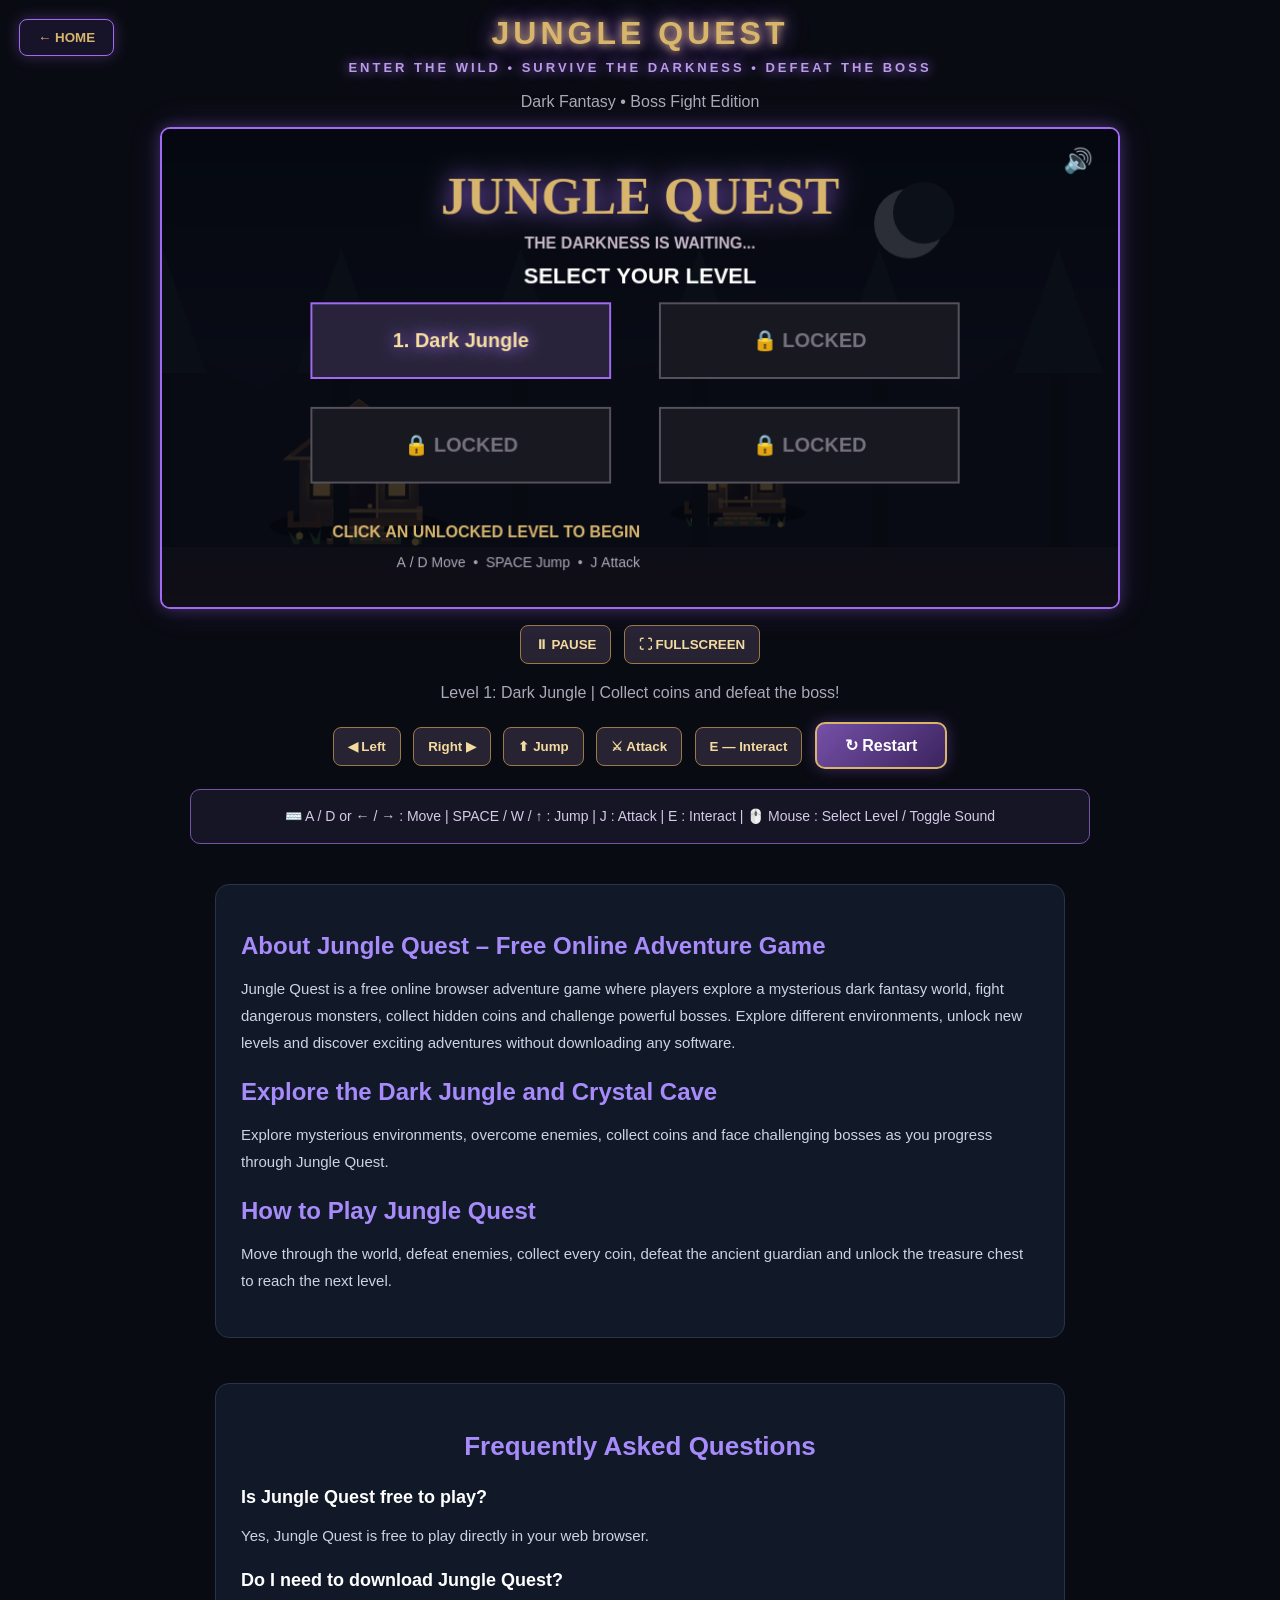
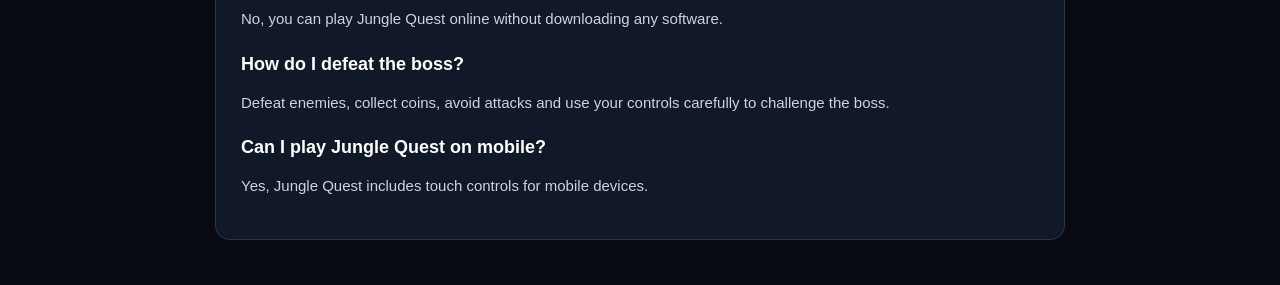
<file: game.html>
<!DOCTYPE html>
<html lang="en">
<head>
<meta charset="UTF-8">
<meta name="viewport" content="width=device-width, initial-scale=1">

<title>Jungle Quest - Free Online Adventure & Boss Fight Game | KYVORN GAMES</title>

<meta name="description" content="Play Jungle Quest, a free online browser adventure game by KYVORN GAMES. Explore a dark fantasy world, fight monsters, collect coins and challenge the ancient boss.">

<meta name="robots" content="index, follow">

<link rel="canonical" href="https://ayushk6387.github.io/kyvorn-games/game.html">

<meta name="theme-color" content="#090b12">

<meta property="og:type" content="website">
<meta property="og:site_name" content="KYVORN GAMES">
<meta property="og:title" content="Jungle Quest - Free Online Adventure Game">
<meta property="og:description" content="Explore the dark jungle, fight monsters, collect coins and challenge the ancient boss in Jungle Quest.">
<meta property="og:url" content="https://ayushk6387.github.io/kyvorn-games/game.html">
<meta property="og:image" content="https://ayushk6387.github.io/kyvorn-games/og-image-optimized.jpg">

<meta name="twitter:card" content="summary_large_image">
<meta name="twitter:image" content="https://ayushk6387.github.io/kyvorn-games/og-image-optimized.jpg">
<meta name="twitter:title" content="Jungle Quest | KYVORN GAMES">
<meta name="twitter:description" content="Play this free online dark fantasy adventure game.">

<link rel="icon" type="image/x-icon" href="kyvorn-favicon.ico">

<style>

* {
  box-sizing: border-box;
}

body {
  margin: 0;
  background: #090b12;
  color: #eee6d5;
  font-family: Arial;
  text-align: center;
}

h1 {
  color: #d8b56d;
  letter-spacing: 4px;
  text-shadow: 0 0 8px #d8b56d, 0 0 20px #a16af2, 0 0 35px #a16af255;
  animation: titleGlow 2.5s ease-in-out infinite alternate;
  margin: 15px 0 5px;
}

p {
  color: #aaa9b9;
}

@keyframes titleGlow {
  from {
    text-shadow: 0 0 8px #d8b56d;
  }
  to {
    text-shadow: 0 0 15px #d8b56d, 0 0 30px #a16af2;
  }
}

canvas {
  display: block;
  width: 100%;
  height: auto;
  margin: 12px auto;
  border: 2px solid #a16af2;
  background: #101724;
  touch-action: none;
  border-radius: 10px;
  box-shadow: 0 0 15px #a16af255, 0 0 35px #a16af222;
}

button {
  background: #282333;
  color: #f3dba0;
  border: 1px solid #9b7945;
  border-radius: 8px;
  padding: 11px 14px;
  margin: 4px;
  font-weight: bold;
  cursor: pointer;
  transition: all .25s ease;
}

button:hover {
  background: #7650a8;
  color: white;
  border-color: #d8b56d;
  box-shadow: 0 0 15px #a16af288;
  transform: translateY(-2px);
}

.controls-info {
  max-width: 900px;
  margin: 16px auto 24px;
  padding: 14px 18px;
  color: #d7c9e8;
  background: #151525;
  border: 1px solid #7652a8;
  border-radius: 10px;
  font-size: 14px;
  line-height: 1.8;
}

.home-btn {
  position: fixed;
  top: 15px;
  left: 15px;
  z-index: 9999;
  background: #171329;
  color: #d8b56d;
  border: 1px solid #a16af2;
  padding: 10px 18px;
  border-radius: 8px;
  box-shadow: 0 0 15px #a16af255;
}

.game-subtitle {
  color: #b99be8;
  font-size: 13px;
  letter-spacing: 3px;
  font-weight: bold;
  margin: 8px 0 18px;
  text-shadow: 0 0 12px #a16af2;
}

#restart {
  background: linear-gradient(135deg, #7650a8, #3b245e);
  color: #ffffff;
  border: 2px solid #d8b56d;
  padding: 12px 28px;
  border-radius: 10px;
  font-size: 16px;
  font-weight: bold;
  cursor: pointer;
  box-shadow: 0 0 15px #a16af255;
}

#restart:hover {
  background: linear-gradient(135deg, #a16af2, #7650a8);
  box-shadow: 0 0 25px #a16af2;
  transform: scale(1.05);
}

#gameArea {
  position: relative;
  width: min(96vw, 960px);
  margin: 12px auto;
}

#gameArea canvas {
  width: 100%;
  display: block;
}

#mobileControls {
  position: absolute;
  inset: 0;
  display: none;
  align-items: flex-end;
  justify-content: space-between;
  padding: 20px 5px 20px 8px;
  pointer-events: none;
}

#joyBase {
  width: 90px;
  height: 90px;
  border-radius: 50%;
  background: #ffffff20;
  border: 3px solid #ffffff99;
  display: flex;
  align-items: center;
  justify-content: center;
  pointer-events: auto;
  touch-action: none;
}

#joyKnob {
  width: 48px;
  height: 48px;
  border-radius: 50%;
  background: #a16af2cc;
  border: 2px solid white;
  box-shadow: 0 0 12px #a16af2;
}

#mobileActions {
  display: flex;
  gap: 12px;
  pointer-events: auto;
}

#mobileActions button {
  width: 62px;
  height: 62px;
  border-radius: 50%;
  background: #a16af2;
  color: white;
  border: 2px solid white;
  font-size: 24px;
  touch-action: none;
}
#mobileAttack {
  background: #e53935 !important;
  box-shadow: 0 0 12px #e5393580;
}
@media (max-width: 600px) {
  canvas {
    width: 100%;
    height: auto;
    border-radius: 5px;
  }

  button {
    padding: 10px 14px;
    font-size: 13px;
    margin: 4px;
  }

  h1 {
    font-size: 28px;
    letter-spacing: 2px;
  }

  .controls-info {
    font-size: 12px;
    padding: 10px;
    margin: 10px;
  }

  #mobileControls {
    display: flex;
  }
}

/* MOBILE LANDSCAPE FIX */
@media screen and (max-width: 900px) and (orientation: landscape) {

  body {
    overflow: hidden;
  }

  h1,
  .game-subtitle,
  body > p:not(#status),
  .controls-info {
    display: none;
  }

  #gameArea {
    width: 100vw;
    height: 100dvh;
    margin: 0;
  }

  #gameArea canvas {
    width: 100%;
    height: 100%;
    object-fit: fill;
    margin: 0;
    border-radius: 0;
  }

  #mobileControls {
    display: flex !important;
    padding: 12px 5px 12px 8px;
    align-items: flex-end;
  }

  #joyBase {
    width: 85px;
    height: 85px;
  }

  #joyKnob {
    width: 38px;
    height: 38px;
  }

  #mobileActions button {
    width: 58px;
    height: 58px;
  }

  #pauseBtn,
  #fullscreenBtn {
    position: fixed;
    top: 8px;
    z-index: 10000;
  }

  #pauseBtn {
    right: 125px;
  }

  #fullscreenBtn {
    right: 8px;
  }

  .home-btn {
    top: 8px;
    left: 8px;
  }

  #status {
    display: none;
  }
}

/* GAME DESCRIPTION SECTION */

.game-description {
    max-width: 850px;
    margin: 40px auto;
    padding: 25px;
    text-align: left;
    background: #111827;
    border: 1px solid #273449;
    border-radius: 14px;
}

.game-description h2 {
    color: #a78bfa;
    font-size: 24px;
    margin: 22px 0 12px;
}

.game-description p {
    color: #cbd5e1;
    font-size: 15px;
    line-height: 1.8;
    margin-bottom: 18px;
}

/* GAME FAQ SECTION */

.game-faq {
    max-width: 850px;
    margin: 45px auto;
    padding: 25px;
    text-align: left;
    background: #111827;
    border: 1px solid #273449;
    border-radius: 14px;
}

.game-faq h2 {
    color: #a78bfa;
    font-size: 26px;
    margin-bottom: 25px;
    text-align: center;
}

.game-faq h3 {
    color: #ffffff;
    font-size: 18px;
    margin-top: 22px;
    margin-bottom: 8px;
}

.game-faq p {
    color: #cbd5e1;
    font-size: 15px;
    line-height: 1.7;
}

/* MOBILE RESPONSIVE */

@media (max-width: 768px) {
    .game-description,
    .game-faq {
        margin: 25px 15px;
        padding: 20px;
    }

    .game-description h2,
    .game-faq h2 {
        font-size: 21px;
    }

    .game-description p,
    .game-faq p {
        font-size: 14px;
    }
}

</style>
<script type="application/ld+json">
{
  "@context": "https://schema.org",
  "@type": "VideoGame",
  "name": "Jungle Quest",
  "description": "A free online browser adventure game where players explore a dark fantasy world, fight monsters, collect coins and challenge a boss.",
  "genre": ["Adventure", "Action"],
  "gamePlatform": "Web browser",
  "url": "https://ayushk6387.github.io/kyvorn-games/game.html",
  "publisher": {
    "@type": "Organization",
    "name": "KYVORN GAMES"
  }
}
</script>
</head>

<body>
<h1>JUNGLE QUEST</h1>

<p class="game-subtitle">
    ENTER THE WILD • SURVIVE THE DARKNESS • DEFEAT THE BOSS
</p>

<p>Dark Fantasy • Boss Fight Edition</p>

<div id="gameArea">
  <canvas id="game" width="960" height="480"></canvas>

  <div id="mobileControls">
    <div id="joyBase">
      <div id="joyKnob"></div>
    </div>

    <div id="mobileActions">
      <button id="mobileJump">⬆</button>
      <button id="mobileAttack">⚔</button>
    </div>
  </div>
</div>

<button id="pauseBtn" onclick="togglePause()">⏸ PAUSE</button>
<button id="fullscreenBtn" onclick="toggleFullscreen()">⛶ FULLSCREEN</button>

<button class="home-btn" onclick="window.location.href='index.html'">
    ← HOME
</button>

<p id="status">Defeat the monsters and face the ancient boss!</p>

<div>
    <button id="left">◀ Left</button>
    <button id="right">Right ▶</button>
    <button id="jump">⬆ Jump</button>
    <button id="attack">⚔ Attack</button>
    <button id="interact">E — Interact</button>
    <button id="restart">↻ Restart</button>
</div>

<p class="controls-info">
  ⌨️ A / D or ← / → : Move |
  SPACE / W / ↑ : Jump |
  J : Attack |
  E : Interact |
  🖱️ Mouse : Select Level / Toggle Sound
</p>

<section class="game-description">
    <h2>About Jungle Quest – Free Online Adventure Game</h2>

    <p>
        Jungle Quest is a free online browser adventure game where
        players explore a mysterious dark fantasy world, fight dangerous
        monsters, collect hidden coins and challenge powerful bosses.
        Explore different environments, unlock new levels and discover
        exciting adventures without downloading any software.
    </p>

    <h2>Explore the Dark Jungle and Crystal Cave</h2>

    <p>
        Explore mysterious environments, overcome enemies, collect coins
        and face challenging bosses as you progress through Jungle Quest.
    </p>

    <h2>How to Play Jungle Quest</h2>

    <p>
        Move through the world, defeat enemies, collect every coin,
        defeat the ancient guardian and unlock the treasure chest
        to reach the next level.
    </p>
</section>

<section class="game-faq">
    <h2>Frequently Asked Questions</h2>

    <h3>Is Jungle Quest free to play?</h3>
    <p>Yes, Jungle Quest is free to play directly in your web browser.</p>

    <h3>Do I need to download Jungle Quest?</h3>
    <p>No, you can play Jungle Quest online without downloading any software.</p>

    <h3>How do I defeat the boss?</h3>
    <p>Defeat enemies, collect coins, avoid attacks and use your controls carefully to challenge the boss.</p>

    <h3>Can I play Jungle Quest on mobile?</h3>
    <p>Yes, Jungle Quest includes touch controls for mobile devices.</p>
</section>

<script>
const canvas=document.getElementById("game");
const ctx=canvas.getContext("2d");
const statusText=document.getElementById("status");
const W=960,H=480;
let WORLD=2700;
const keys={};
const held={left:false,right:false};

let state="menu",cameraX=0,score=0,frame=0;
let isPaused = false;
function togglePause(){
  if(state !== "playing") return;

  isPaused = !isPaused;

  const btn = document.getElementById("pauseBtn");

  if(isPaused){
    btn.innerHTML = "▶ RESUME";
  }else{
    btn.innerHTML = "⏸ PAUSE";
  }
}
let currentLevel=1;
let unlockedLevel=1;
const levels = [
  {name:"Dark Jungle", worldWidth:2700},
  {name:"Crystal Cave", worldWidth:2700},
  {name:"Frozen Kingdom", worldWidth:2700},
  {name:"Shadow Castle", worldWidth:2700}
];
let soundEnabled=true,audioCtx=null;
let coins=[],enemies=[],boss;
let chestOpen=false,attackTimer=0,attackCooldown=0;
let message="",messageTimer=0;

const player={
 x:60,y:330,w:30,h:44,vx:0,vy:0,speed:4,
 grounded:false,health:100,facing:1,invincible:0
};

let platforms=[
 {x:0,y:420,w:500,h:60},
 {x:500,y:385,w:180,h:95},
 {x:680,y:420,w:350,h:60},
 {x:1030,y:370,w:190,h:110},
 {x:1220,y:420,w:360,h:60},
 {x:1580,y:375,w:200,h:105},
 {x:1780,y:420,w:350,h:60},
 {x:2130,y:365,w:200,h:115},
 {x:2330,y:420,w:370,h:60},
 {x:210,y:340,w:120,h:16},
 {x:390,y:285,w:120,h:16},
 {x:750,y:330,w:120,h:16},
 {x:920,y:280,w:120,h:16},
 {x:1100,y:315,w:110,h:16},
 {x:1370,y:335,w:120,h:16},
 {x:1640,y:315,w:120,h:16},
 {x:1850,y:330,w:120,h:16},
 {x:2030,y:280,w:120,h:16},
 {x:2390,y:330,w:120,h:16}
];

let coinLocations=[
 [245,300],[425,245],[555,345],[790,290],[960,240],
 [1130,275],[1400,295],[1680,275],[1885,290],
 [2070,240],[2420,290],[2530,375]
];

let chest={x:2350,y:380,w:42,h:40};
let gate={x:2610,y:340,w:38,h:80};
const originalLevel1 = {
 platforms: platforms.map(p=>({...p})),
 coinLocations: coinLocations.map(c=>[...c]),
 chest: {...chest},
 gate: {...gate}
};

const level2Map = {
 platforms: [
  {x:0,y:420,w:400,h:60},
  {x:400,y:380,w:180,h:100},
  {x:580,y:420,w:300,h:60},
  {x:880,y:350,w:180,h:130},
  {x:1060,y:420,w:300,h:60},
  {x:1360,y:370,w:200,h:110},
  {x:1560,y:420,w:350,h:60},
  {x:1910,y:350,w:180,h:130},
  {x:2090,y:420,w:610,h:60},
  {x:180,y:330,w:120,h:16},
  {x:470,y:290,w:120,h:16},
  {x:730,y:330,w:120,h:16},
  {x:990,y:270,w:120,h:16},
  {x:1240,y:320,w:120,h:16},
  {x:1480,y:290,w:120,h:16},
  {x:1740,y:330,w:120,h:16},
  {x:1990,y:280,w:120,h:16},
  {x:2250,y:330,w:120,h:16}
 ],
 coinLocations: [
  [210,290],[500,250],[750,290],[1010,230],
  [1260,280],[1500,250],[1760,290],[2010,240],
  [2270,290],[550,375],[1650,375],[2450,375]
 ],
 chest: {x:2350,y:380,w:42,h:40},
 gate: {x:2610,y:340,w:38,h:80}
};

function applyLevelMap(){

 if(currentLevel===1){
  platforms=originalLevel1.platforms.map(p=>({...p}));
  coinLocations=originalLevel1.coinLocations.map(c=>[...c]);
  chest={...originalLevel1.chest};
  gate={...originalLevel1.gate};
 }

 if(currentLevel===2){
  platforms=level2Map.platforms.map(p=>({...p}));
  coinLocations=level2Map.coinLocations.map(c=>[...c]);
  chest={...level2Map.chest};
  gate={...level2Map.gate};
 }

 WORLD=levels[currentLevel-1].worldWidth;
}
function playSound(type){
 if(!soundEnabled)return;
 try{
  audioCtx??=new(window.AudioContext||window.webkitAudioContext)();
  if(audioCtx.state==="suspended")audioCtx.resume();
  const sounds={
   coin:[880,1320,.12],sword:[320,100,.16],
   hit:[180,65,.18],defeat:[240,520,.22],
   jump:[260,420,.12],chest:[330,880,.35],
   victory:[440,880,.5],boss:[100,45,.3],
   hurt:[150,70,.2]
  };
  const [a,b,d]=sounds[type]||sounds.coin;
  const o=audioCtx.createOscillator();
  const g=audioCtx.createGain();
  o.connect(g);g.connect(audioCtx.destination);
  o.type=type==="sword"||type==="boss"?"sawtooth":"square";
  o.frequency.setValueAtTime(a,audioCtx.currentTime);
  o.frequency.exponentialRampToValueAtTime(Math.max(30,b),audioCtx.currentTime+d);
  g.gain.setValueAtTime(.0001,audioCtx.currentTime);
  g.gain.exponentialRampToValueAtTime(.10,audioCtx.currentTime+.015);
  g.gain.exponentialRampToValueAtTime(.0001,audioCtx.currentTime+d);
  o.start();o.stop(audioCtx.currentTime+d);
 }catch(e){}
}

function resetGame(){
isPaused = false;
document.getElementById("pauseBtn").innerHTML = "⏸ PAUSE";
 player.x=60;player.y=330;player.vx=0;player.vy=0;
 player.health=100;player.facing=1;player.grounded=false;player.invincible=0;
 cameraX=0;score=0;chestOpen=false;attackTimer=0;attackCooldown=0;
 message="";messageTimer=0;frame=0;
 applyLevelMap();
 coins=coinLocations.map(c=>({x:c[0],y:c[1],got:false}));
 if(currentLevel===1){
 enemies=[
  {x:310,y:385,w:34,h:35,start:270,end:450,dir:1,hp:2,max:2,alive:true},
  {x:820,y:385,w:34,h:35,start:710,end:990,dir:-1,hp:2,max:2,alive:true},
  {x:1160,y:335,w:34,h:35,start:1050,end:1180,dir:1,hp:3,max:3,alive:true},
  {x:1690,y:340,w:34,h:35,start:1600,end:1740,dir:-1,hp:3,max:3,alive:true},
  {x:1970,y:385,w:34,h:35,start:1810,end:2100,dir:1,hp:3,max:3,alive:true}
 ];
}

if(currentLevel===2){
 enemies=[
  {x:300,y:295,w:34,h:35,start:180,end:340,dir:1,hp:2,max:2,alive:true},
  {x:750,y:385,w:34,h:35,start:620,end:830,dir:-1,hp:2,max:2,alive:true},
  {x:1200,y:385,w:34,h:35,start:1080,end:1320,dir:1,hp:3,max:3,alive:true},
  {x:1740,y:295,w:34,h:35,start:1600,end:1850,dir:-1,hp:3,max:3,alive:true},
  {x:2200,y:385,w:34,h:35,start:2120,end:2500,dir:1,hp:3,max:3,alive:true}
 ];
}
 if(currentLevel===1){
 boss={
  x:2200,y:285,w:66,h:75,hp:8,max:8,
  dir:-1,attackTimer:100,flash:0,alive:true,
  jumping:false,vy:0
 };
}

if(currentLevel===2){
 boss={
  x:2350,y:345,w:66,h:75,hp:8,max:8,
  dir:-1,attackTimer:100,flash:0,alive:true,
  jumping:false,vy:0
 };
}
 state="playing";
 statusText.textContent="Level "+currentLevel+": "+levels[currentLevel-1].name+" | Collect coins and defeat the boss!";
}

function jump(){
    if(isPaused)return;
 if(state==="playing"&&player.grounded){
  player.vy=-12;player.grounded=false;playSound("jump");
 }
}

function attack(){
    if(isPaused)return;
 if(state!=="playing"||attackCooldown>0)return;
 attackCooldown=24;attackTimer=12;playSound("sword");
 const sword={
  x:player.facing===1?player.x+player.w:player.x-48,
  y:player.y+5,w:65,h:38
 };
 for(const e of enemies){
  if(!e.alive)continue;
  if(overlap(sword,e)){
   e.hp--;playSound("hit");
   if(e.hp<=0){e.alive=false;playSound("defeat");}
  }
 }
 if(boss.alive&&overlap(sword,boss)){
  boss.hp=Math.max(0,boss.hp-1);
  boss.flash=10;
  playSound("boss");
  if(boss.hp===0){
   boss.alive=false;
   playSound("defeat");
   message="THE ANCIENT BOSS HAS FALLEN!";
   messageTimer=180;
  }
 }
}

function interact(){
    if(isPaused)return;
 if(state!=="playing")return;
 const nearChest=Math.abs(player.x+player.w/2-(chest.x+chest.w/2))<100;
 if(nearChest&&Math.abs(player.y-chest.y)<100){
  if(score===coins.length&&enemies.every(e=>!e.alive)&&!boss.alive){
   if(!chestOpen){chestOpen=true;playSound("chest");}
   message="Treasure unlocked! Reach the glowing gate.";
  }else{
   message="Defeat all monsters and the boss; collect every coin!";
  }
  messageTimer=180;return;
 }
 const nearGate=Math.abs(player.x+player.w/2-(gate.x+gate.w/2))<85;
 if(nearGate&&Math.abs(player.y-gate.y)<110){
  if(chestOpen){

  if(currentLevel<levels.length){
    currentLevel++;
    unlockedLevel=Math.max(unlockedLevel,currentLevel);

    playSound("victory");
    message="LEVEL "+currentLevel+" UNLOCKED!";
    resetGame();

  }else{
    state="won";
    statusText.textContent="Congratulations! You conquered all worlds!";
    playSound("victory");
  }

}else{message="Unlock the treasure chest first!";messageTimer=120;}
  return;
 }
 message="Nothing nearby to interact with.";messageTimer=90;
}

onkeydown=e=>{
 const k=e.key.toLowerCase();
 if([" ","arrowup","arrowleft","arrowright"].includes(k))e.preventDefault();
 if(state==="menu"&&(k==="enter"||k===" ")){resetGame();return;}
 if((state==="won"||state==="lost")&&k==="enter"){resetGame();return;}
 if(keys[k])return;
 keys[k]=true;
 if(k==="w"||k==="arrowup"||k===" ")jump();
 if(k==="j")attack();
 if(k==="e")interact();
};
onkeyup=e=>keys[e.key.toLowerCase()]=false;

function bindHold(id,prop){
 const b=document.getElementById(id);
 b.addEventListener("pointerdown",e=>{
  e.preventDefault();held[prop]=true;b.setPointerCapture(e.pointerId);
 });
 for(const ev of ["pointerup","pointercancel","lostpointercapture"])
  b.addEventListener(ev,()=>held[prop]=false);
}
bindHold("left","left");bindHold("right","right");
const joyBase = document.getElementById("joyBase");
const joyKnob = document.getElementById("joyKnob");

function moveJoystick(e){
  const rect = joyBase.getBoundingClientRect();
  const dx = e.clientX - (rect.left + rect.width / 2);
  const dy = e.clientY - (rect.top + rect.height / 2);

  const max = 30;
  const x = Math.max(-max, Math.min(max, dx));
  const y = Math.max(-max, Math.min(max, dy));

  joyKnob.style.transform = `translate(${x}px, ${y}px)`;

  held.left = dx < -12;
  held.right = dx > 12;
}

function resetJoystick(){
  held.left = false;
  held.right = false;
  joyKnob.style.transform = "translate(0px, 0px)";
}

joyBase.addEventListener("pointerdown", e=>{
  e.preventDefault();
  joyBase.setPointerCapture(e.pointerId);
  moveJoystick(e);
});

joyBase.addEventListener("pointermove", e=>{
  if(e.buttons) moveJoystick(e);
});

joyBase.addEventListener("pointerup", resetJoystick);
joyBase.addEventListener("pointercancel", resetJoystick);
joyBase.addEventListener("lostpointercapture", resetJoystick);

document.getElementById("mobileJump").addEventListener("pointerdown", e=>{
  e.preventDefault();
  jump();
});

document.getElementById("mobileAttack").addEventListener("pointerdown", e=>{
  e.preventDefault();
  attack();
});
document.getElementById("jump").onclick=jump;
document.getElementById("attack").onclick=attack;
document.getElementById("interact").onclick=interact;
document.getElementById("restart").onclick=resetGame;

function overlap(a,b){
 return a.x<b.x+b.w&&a.x+a.w>b.x&&a.y<b.y+b.h&&a.y+a.h>b.y;
}

function update(){
 if(state!=="playing" || isPaused)return;
 frame++;
 player.vx=0;
 if(keys.a||keys.arrowleft||held.left){player.vx=-player.speed;player.facing=-1;}
 if(keys.d||keys.arrowright||held.right){player.vx=player.speed;player.facing=1;}
 player.x=Math.max(0,Math.min(WORLD-player.w,player.x+player.vx));
 const oldY=player.y;
 player.vy=Math.min(14,player.vy+.55);
 player.y+=player.vy;player.grounded=false;

 for(const p of platforms){
  const ox=player.x+player.w>p.x&&player.x<p.x+p.w;
  const cross=oldY+player.h<=p.y&&player.y+player.h>=p.y;
  if(ox&&cross&&player.vy>=0){
   player.y=p.y-player.h;player.vy=0;player.grounded=true;
  }
 }
 if(player.y>650){
  player.health-=20;player.x=Math.max(60,player.x-120);
  player.y=300;player.vy=0;player.invincible=70;playSound("hurt");
 }
 for(const c of coins){
  if(!c.got&&overlap(player,{x:c.x-10,y:c.y-10,w:20,h:20})){
   c.got=true;score++;playSound("coin");
  }
 }
 for(const e of enemies){
  if(!e.alive)continue;
  e.x+=e.dir*1.05;
  if(e.x<e.start){e.x=e.start;e.dir=1;}
  if(e.x>e.end){e.x=e.end;e.dir=-1;}
  if(overlap(player,e)&&player.invincible<=0){
   player.health-=10;player.invincible=60;player.vy=-5;
   player.x=Math.max(0,Math.min(WORLD-player.w,player.x-e.dir*32));
   playSound("hurt");
  }
 }

 // Boss patrols and periodically attacks nearby hero.
 if(boss.alive){
  const range=boss.hp<=4;
  boss.x+=boss.dir*(range?1.5:.8);

  if(currentLevel===1){
 if(boss.x<2160){boss.x=2160;boss.dir=1;}
 if(boss.x>2290){boss.x=2290;boss.dir=-1;}
}

if(currentLevel===2){
 if(boss.x<2250){boss.x=2250;boss.dir=1;}
 if(boss.x>2450){boss.x=2450;boss.dir=-1;}
}

  if(boss.flash>0)boss.flash--;

  if(boss.attackTimer>0)boss.attackTimer--;

  // Boss special jump attack
  if(boss.attackTimer<=0){
    boss.attackTimer=boss.hp<=4?85:130;

    if(Math.abs(player.x-boss.x)<350){
      boss.flash=25;
      boss.jumping=true;
      boss.vy=boss.hp<=4?-14:-11;
    }
  }

  if(boss.jumping){
    boss.y+=boss.vy;
    boss.vy+=.5;

    if(boss.y>=285){
      boss.y=275;
      boss.jumping=false;
      boss.flash=25;

      // Landing shockwave damage
      if(Math.abs(player.x-boss.x)<120 && player.invincible<=0){
        player.health-=boss.hp<=4?25:15;
        player.invincible=75;
        player.vy=-7;
        playSound("hurt");
      }
    }
  }
}
 if(player.invincible>0)player.invincible--;
 if(attackCooldown>0)attackCooldown--;
 if(attackTimer>0)attackTimer--;
 if(messageTimer>0)messageTimer--;

 cameraX=Math.max(0,Math.min(WORLD-W,player.x-W*.38));
 if(player.health<=0){
  player.health=0;state="lost";
  statusText.textContent="The forest has defeated you. Try again!";
 }
}

function drawHouse(x,y,scale=1){

 ctx.save();
 ctx.translate(x,y);
 ctx.scale(scale,scale);

 // House shadow
 ctx.fillStyle="#080a10";
 ctx.beginPath();
 ctx.ellipse(65,95,75,13,0,0,Math.PI*2);
 ctx.fill();

 // Main house walls
 ctx.fillStyle="#514039";
 ctx.fillRect(15,35,100,60);

 // Wall details
 ctx.fillStyle="#75604a";
 ctx.fillRect(22,42,86,5);

 // Roof
 ctx.fillStyle="#29202b";
 ctx.beginPath();
 ctx.moveTo(5,38);
 ctx.lineTo(65,-10);
 ctx.lineTo(125,38);
 ctx.closePath();
 ctx.fill();

 // Roof decoration
 ctx.strokeStyle="#a47b50";
 ctx.lineWidth=3;
 ctx.stroke();

 // Door
 ctx.fillStyle="#241821";
 ctx.fillRect(52,58,28,37);
 ctx.strokeStyle="#b58a51";
 ctx.lineWidth=2;
 ctx.strokeRect(52,58,28,37);

 // Door handle
 ctx.fillStyle="#e5bb65";
 ctx.beginPath();
 ctx.arc(74,78,2,0,Math.PI*2);
 ctx.fill();

 // Windows
 ctx.fillStyle="#ffcf70";
 ctx.shadowColor="#ffb347";
 ctx.shadowBlur=12;
 ctx.fillRect(25,52,17,19);
 ctx.fillRect(88,52,17,19);
 ctx.shadowBlur=0;

 // Window frames
 ctx.strokeStyle="#261b20";
 ctx.lineWidth=3;
 ctx.strokeRect(25,52,17,19);
 ctx.strokeRect(88,52,17,19);

 // Wooden balcony
ctx.fillStyle="#69452f";
ctx.fillRect(43,88,75,7);

ctx.fillStyle="#9b7045";
ctx.fillRect(43,78,5,12);
ctx.fillRect(113,78,5,12);

ctx.strokeStyle="#b58a51";
ctx.lineWidth=3;
ctx.beginPath();
ctx.moveTo(43,82);
ctx.lineTo(118,82);
ctx.stroke();

// Entrance lantern
ctx.fillStyle="#e5a83b";
ctx.shadowColor="#ffb347";
ctx.shadowBlur=15;
ctx.beginPath();
ctx.arc(48,62,5,0,Math.PI*2);
ctx.fill();
ctx.shadowBlur=0;

 // Chimney
 ctx.fillStyle="#392b2a";
 ctx.fillRect(90,0,13,27);

 // Chimney top
 ctx.fillStyle="#76503e";
 ctx.fillRect(87,-3,19,6);

 // Wooden roof beams
 ctx.strokeStyle="#795338";
 ctx.lineWidth=4;
 ctx.beginPath();
 ctx.moveTo(8,36);
 ctx.lineTo(65,-8);
 ctx.lineTo(122,36);
 ctx.stroke();

 // Wooden entrance stairs
ctx.fillStyle="#765039";
ctx.fillRect(48,95,38,5);
ctx.fillRect(43,100,48,5);
ctx.fillRect(38,105,58,5);

// Stair details
ctx.fillStyle="#b58a51";
ctx.fillRect(48,95,38,2);
ctx.fillRect(43,100,48,2);
ctx.fillRect(38,105,58,2);

// Small wooden fence
ctx.fillStyle="#69452f";
ctx.fillRect(5,91,28,5);
ctx.fillRect(5,82,5,14);
ctx.fillRect(28,82,5,14);

// Grass near house
ctx.fillStyle="#426b3d";

for(let i=0;i<7;i++){
  let gx=10+i*17;

  ctx.beginPath();
  ctx.moveTo(gx,110);
  ctx.lineTo(gx-4,99);
  ctx.lineTo(gx+2,106);
  ctx.lineTo(gx+6,96);
  ctx.lineTo(gx+5,110);
  ctx.fill();
}

// Small flowers
ctx.fillStyle="#f4c85b";
ctx.beginPath();
ctx.arc(15,103,3,0,Math.PI*2);
ctx.arc(112,108,3,0,Math.PI*2);
ctx.fill();

 ctx.restore();
}


function drawBackground(){
 const sky=ctx.createLinearGradient(0,0,0,H);
 sky.addColorStop(0,"#080d19");sky.addColorStop(.65,"#202637");sky.addColorStop(1,"#3c2b31");
 ctx.fillStyle=sky;ctx.fillRect(0,0,W,H);
 ctx.fillStyle="#b7bdc5";ctx.beginPath();ctx.arc(750-cameraX*.04,95,35,0,Math.PI*2);ctx.fill();
 ctx.fillStyle="#29303e";ctx.beginPath();ctx.arc(765-cameraX*.04,84,31,0,Math.PI*2);ctx.fill();
 ctx.fillStyle="#171c2a";ctx.beginPath();ctx.moveTo(0,310);
 for(let x=0;x<=W+100;x+=100)ctx.lineTo(x,210+Math.sin((x+cameraX*.1)*.018)*55);
 ctx.lineTo(W,420);ctx.lineTo(0,420);ctx.fill();
 // Fantasy village houses in background
drawHouse(120-cameraX*.35,285,1.2);
drawHouse(520-cameraX*.35,300,0.9);
drawHouse(1050-cameraX*.35,275,1.3);
drawHouse(1650-cameraX*.35,290,1.1);
drawHouse(2250-cameraX*.35,280,1.3);
 for(let i=0;i<14;i++){
  const x=i*180-(cameraX*.25%180);
  ctx.fillStyle="#151921";ctx.fillRect(x-8,220,16,200);
  ctx.fillStyle="#202a31";ctx.beginPath();ctx.moveTo(x,120);ctx.lineTo(x-45,245);ctx.lineTo(x+45,245);ctx.fill();
 }
}
function drawPlayer(){
 const x=player.x,y=player.y;

 if(player.invincible>0&&Math.floor(frame/5)%2===0)return;

 const walk=Math.abs(player.vx)>0&&player.grounded
  ?Math.sin(frame*.22)*4:0;

 // Hero body
 ctx.fillStyle="#25233a";
 ctx.fillRect(x+2,y+14,28,28);

 // Face
 ctx.fillStyle="#c9a98b";
 ctx.fillRect(x+5,y,21,22);

 // Hair
 ctx.fillStyle="#11131c";
 ctx.fillRect(x+2,y-3,27,9);

 // Eye
 ctx.fillStyle="#e7b76c";
 ctx.fillRect(x+(player.facing===1?20:7),y+9,4,3);

 // Belt
 ctx.fillStyle="#b38a47";
 ctx.fillRect(x+4,y+27,23,4);

 // Legs
 ctx.fillStyle="#100f18";
 ctx.fillRect(x+2+walk,y+37,12,6);
 ctx.fillRect(x+17-walk,y+37,12,6);

 // Boots
 ctx.fillStyle="#6f8295";
 ctx.fillRect(x+4+walk,y+35,8,3);
 ctx.fillRect(x+19-walk,y+35,8,3);

 // Sword
 ctx.strokeStyle="#a5c9d1";
 ctx.lineWidth=5;
 ctx.beginPath();

 if(attackTimer>0){
  ctx.moveTo(x+player.w/2,y+24);
  ctx.lineTo(x+player.w/2+player.facing*50,y+10);

  ctx.strokeStyle="#b8f5ff";
  ctx.lineWidth=8;
 }else{
  ctx.moveTo(x+24,y+24);
  ctx.lineTo(x+24+player.facing*14,y+35);
 }

 ctx.stroke();

 // Sword glow
 if(attackTimer>0){
  ctx.save();
  ctx.globalAlpha=0.45;
  ctx.strokeStyle="#66eaff";
  ctx.lineWidth=15;
  ctx.beginPath();
  ctx.moveTo(x+player.w/2,y+24);
  ctx.lineTo(x+player.w/2+player.facing*50,y+10);
  ctx.stroke();
  ctx.restore();
 }
}

function drawEnemy(e){
 ctx.fillStyle="#34253e";ctx.fillRect(e.x+3,e.y+12,28,22);
 ctx.fillStyle="#55405d";ctx.fillRect(e.x+2,e.y,30,18);
 ctx.fillStyle="#a2a0a8";
 ctx.beginPath();ctx.moveTo(e.x+6,e.y+3);ctx.lineTo(e.x,e.y-7);ctx.lineTo(e.x+12,e.y+3);ctx.fill();
 ctx.beginPath();ctx.moveTo(e.x+27,e.y+3);ctx.lineTo(e.x+34,e.y-7);ctx.lineTo(e.x+23,e.y+3);ctx.fill();
 ctx.fillStyle="#ff4545";ctx.fillRect(e.x+7,e.y+6,5,5);ctx.fillRect(e.x+22,e.y+6,5,5);
 ctx.fillStyle="#17131d";ctx.fillRect(e.x,e.y-15,34,5);
 ctx.fillStyle="#d84b54";ctx.fillRect(e.x,e.y-15,34*(e.hp/e.max),5);
}

function drawBoss(){
 if(!boss.alive)return;
 const x=boss.x,y=boss.y;
 // Boss Rage Red Aura
if(boss.hp<=4){
 ctx.save();
 ctx.globalAlpha=0.35;
 ctx.fillStyle="#ff2020";
 ctx.shadowColor="#ff0000";
 ctx.shadowBlur=35;
 ctx.beginPath();
 ctx.ellipse(x+33,y+40,48,58,0,0,Math.PI*2);
 ctx.fill();
 ctx.restore();
}
 // Boss ground shadow
 const jumpHeight=285-boss.y;
 ctx.save();
 ctx.globalAlpha=Math.max(0.15,0.4-jumpHeight/100);
 ctx.fillStyle="#000000";
 ctx.beginPath();
 ctx.ellipse(x+33,360,30+jumpHeight*.5,7,0,0,Math.PI*2);
 ctx.fill();
 ctx.restore();
 if(boss.flash>0){
 ctx.save();
 ctx.globalAlpha=boss.flash/25;
 ctx.strokeStyle="#8b75ff";
 ctx.lineWidth=5;
 ctx.shadowColor="#8b75ff";
 ctx.shadowBlur=20;
 ctx.beginPath();
 ctx.ellipse(x+33,y+75,130-boss.flash*2,12,0,0,Math.PI*2);
 ctx.stroke();
 ctx.restore();
}
 ctx.save();
 if(boss.flash>0){ctx.shadowColor="#ff334c";ctx.shadowBlur=30;}
 ctx.fillStyle="#211521";ctx.fillRect(x+8,y+20,50,55);
 ctx.fillStyle="#49253e";ctx.fillRect(x+2,y+5,62,42);
 ctx.fillStyle="#130d1b";ctx.fillRect(x+10,y-4,46,24);
 ctx.fillStyle="#f53e58";ctx.fillRect(x+14,y+9,10,6);ctx.fillRect(x+43,y+9,10,6);
 ctx.fillStyle="#bbb2c9";
 ctx.beginPath();ctx.moveTo(x+8,y+9);ctx.lineTo(x-5,y-16);ctx.lineTo(x+21,y+3);ctx.fill();
 ctx.beginPath();ctx.moveTo(x+54,y+9);ctx.lineTo(x+70,y-16);ctx.lineTo(x+43,y+3);ctx.fill();
 ctx.fillStyle="#090b12";ctx.fillRect(x+3,y+70,23,8);ctx.fillRect(x+39,y+70,23,8);
 ctx.restore();
}

function drawBossHealthBar(){
 if(!boss.alive)return;

 const barWidth=90;
 const barHeight=9;
 const barX=boss.x+boss.w/2-barWidth/2-cameraX;
 const barY=boss.y-28;

 ctx.fillStyle="#090910";
 ctx.fillRect(barX-5,barY-20,barWidth+10,barHeight+25);

 ctx.fillStyle="#f0d4a1";
 ctx.font="bold 11px Arial";
 ctx.textAlign="center";
 ctx.fillText("ANCIENT GUARDIAN",barX+barWidth/2,barY-7);

 ctx.fillStyle="#321b28";
 ctx.fillRect(barX,barY,barWidth,barHeight);

 ctx.fillStyle="#c8324d";
 ctx.fillRect(
  barX,
  barY,
  barWidth*Math.max(0,boss.hp/boss.max),
  barHeight
 );

 ctx.strokeStyle="#d6b678";
 ctx.strokeRect(barX,barY,barWidth,barHeight);
 ctx.textAlign="left";
}

function drawChest(){
 const x=chest.x,y=chest.y;
 ctx.fillStyle="#744322";ctx.fillRect(x,y+12,42,28);
 ctx.fillStyle="#a56a32";ctx.fillRect(x,y+3,42,13);
 ctx.fillStyle="#d4aa58";ctx.fillRect(x+18,y+12,7,28);
 if(chestOpen){
  ctx.fillStyle="#ffe9a1";ctx.shadowColor="#ffca52";ctx.shadowBlur=20;
  ctx.beginPath();ctx.arc(x+21,y+3,10,0,Math.PI*2);ctx.fill();ctx.shadowBlur=0;
 }
}

function drawGate(){
 ctx.fillStyle="#0b101b";ctx.fillRect(gate.x,gate.y,gate.w,80);
 ctx.strokeStyle=chestOpen?"#79e8bc":"#686271";ctx.lineWidth=5;
 ctx.strokeRect(gate.x,gate.y,gate.w,80);
 ctx.fillStyle=chestOpen?"#a1ffe1":"#686271";
 ctx.beginPath();ctx.arc(gate.x+19,gate.y+32,7,0,Math.PI*2);ctx.fill();
}

function drawWorld(){
 drawBackground();
 ctx.save();
ctx.translate(-cameraX*0.15,0);
drawWaterfall(600,250);
ctx.restore();


ctx.save();
ctx.translate(-cameraX,0);
 // Fantasy waterfall

 // Moving magical fireflies
let fireflyTime = isPaused ? 0 : Date.now() / 1000;

for(let i=0;i<30;i++){

  let fx = (i*173 + Math.sin(fireflyTime*1.5+i)*25 + 40) % 930;

  let fy = 120 + (i*67)%250
           + Math.sin(fireflyTime*2+i*2)*18;

  let size = 1.5 + Math.sin(fireflyTime*3+i)*0.8;

  ctx.fillStyle="#ffe88a";
  ctx.shadowColor="#ffe88a";
  ctx.shadowBlur=15;

  ctx.beginPath();
  ctx.arc(fx,fy,size,0,Math.PI*2);
  ctx.fill();
}

ctx.shadowBlur=0;
 for(const p of platforms){
  ctx.fillStyle="#211e2a";ctx.fillRect(p.x,p.y,p.w,p.h);
  ctx.fillStyle="#47504a";ctx.fillRect(p.x,p.y,p.w,6);
 }
 // Houses in playable world
drawHouse(100,325,1.1);
drawHouse(750,325,1.2);
drawHouse(1800,325,1.1);
drawHouse(2380,325,1.2);
// Fantasy mushrooms near houses
function drawMushroom(x,y,scale=1){
  ctx.save();
  ctx.translate(x,y);
  ctx.scale(scale,scale);

  // Mushroom stem
  ctx.fillStyle="#e5d4a8";
  ctx.fillRect(-3,-13,6,13);

  // Glowing cap
  ctx.fillStyle="#b54b65";
  ctx.shadowColor="#ff6688";
  ctx.shadowBlur=14;
  ctx.beginPath();
  ctx.arc(0,-13,10,Math.PI,0);
  ctx.fill();
  ctx.shadowBlur=0;

  // Cap spots
  ctx.fillStyle="#ffe5a0";
  ctx.fillRect(-5,-16,3,3);
  ctx.fillRect(3,-19,3,3);

  ctx.restore();
}
function drawFantasyTree(x,y,scale=1){

  ctx.save();
  ctx.translate(x,y);
  ctx.scale(scale,scale);

  // Tree shadow
  ctx.fillStyle="#080d0b";
  ctx.beginPath();
  ctx.ellipse(0,0,42,8,0,0,Math.PI*2);
  ctx.fill();

  // Trunk
  ctx.fillStyle="#513625";
  ctx.fillRect(-9,-85,18,85);

  // Trunk details
  ctx.strokeStyle="#91603b";
  ctx.lineWidth=3;
  ctx.beginPath();
  ctx.moveTo(-3,-75);
  ctx.lineTo(-5,-20);
  ctx.moveTo(5,-60);
  ctx.lineTo(3,-10);
  ctx.stroke();

  // Glowing leaves
  ctx.shadowColor="#55d879";
  ctx.shadowBlur=18;
  ctx.fillStyle="#245c3b";

  ctx.beginPath();
  ctx.arc(0,-100,34,0,Math.PI*2);
  ctx.arc(-24,-80,24,0,Math.PI*2);
  ctx.arc(25,-80,24,0,Math.PI*2);
  ctx.arc(0,-65,25,0,Math.PI*2);
  ctx.fill();

  // Leaf highlights
  ctx.fillStyle="#69c879";
  ctx.beginPath();
  ctx.arc(-10,-105,5,0,Math.PI*2);
  ctx.arc(18,-85,4,0,Math.PI*2);
  ctx.arc(-18,-72,4,0,Math.PI*2);
  ctx.fill();

// Magical glowing fruits
ctx.shadowColor="#ffbd45";
ctx.shadowBlur=15;
ctx.fillStyle="#ffbd45";

ctx.beginPath();
ctx.arc(-20,-91,4,0,Math.PI*2);
ctx.arc(17,-105,4,0,Math.PI*2);
ctx.arc(8,-72,4,0,Math.PI*2);
ctx.fill();

ctx.shadowBlur=0;
  ctx.shadowBlur=0;
  ctx.restore();
}

function drawWaterfall(x,y){

  ctx.save();

  // Dark rocky cliff
  ctx.fillStyle="#252d39";
  ctx.beginPath();
  ctx.moveTo(x-75,y-35);
  ctx.lineTo(x-48,y-65);
  ctx.lineTo(x+50,y-65);
  ctx.lineTo(x+78,y-35);
  ctx.lineTo(x+65,y+145);
  ctx.lineTo(x-65,y+145);
  ctx.closePath();
  ctx.fill();

  // Rock highlights
  ctx.strokeStyle="#596474";
  ctx.lineWidth=5;
  ctx.beginPath();
  ctx.moveTo(x-60,y-25);
  ctx.lineTo(x-45,y+25);
  ctx.lineTo(x-55,y+90);
  ctx.moveTo(x+58,y-20);
  ctx.lineTo(x+45,y+45);
  ctx.lineTo(x+57,y+105);
  ctx.stroke();

  // Main waterfall
  let t=isPaused ? 0 : Date.now()/180;

  const water=ctx.createLinearGradient(x-35,y,x+35,y);
  water.addColorStop(0,"#1476a8");
  water.addColorStop(.35,"#56d9f4");
  water.addColorStop(.65,"#b5f5ff");
  water.addColorStop(1,"#1685bd");

  ctx.fillStyle=water;
  ctx.shadowColor="#38cfff";
  ctx.shadowBlur=20;

  ctx.beginPath();
  ctx.moveTo(x-35,y-30);
  ctx.lineTo(x+35,y-30);
  ctx.lineTo(x+28,y+135);
  ctx.lineTo(x-28,y+135);
  ctx.closePath();
  ctx.fill();

  ctx.shadowBlur=0;

  // Moving water streams
  ctx.save();
  ctx.beginPath();
  ctx.rect(x-30,y-25,60,160);
  ctx.clip();

  for(let i=0;i<12;i++){
    let wx=x-26+i*5;
    let wy=y+(t*2+i*23)%160;

    ctx.strokeStyle=i%2===0
      ?"rgba(220,250,255,.85)"
      :"rgba(35,145,205,.8)";

    ctx.lineWidth=i%3===0?3:1.5;
    ctx.beginPath();
    ctx.moveTo(wx,wy);
    ctx.lineTo(wx+2,wy+20);
    ctx.stroke();
  }

  ctx.restore();

  // Water pool
  ctx.fillStyle="#12577d";
  ctx.beginPath();
  ctx.ellipse(x,y+145,100,23,0,0,Math.PI*2);
  ctx.fill();

  // Pool reflection
  ctx.strokeStyle="#8ceeff";
  ctx.lineWidth=3;

  for(let i=0;i<4;i++){
    let rx=x-45+i*25;
    let ry=y+140+Math.sin(t+i)*5;

    ctx.beginPath();
    ctx.ellipse(rx,ry,12,3,0,0,Math.PI*2);
    ctx.stroke();
  }

  // Water splashes
  ctx.fillStyle="#b8f5ff";
  for(let i=0;i<9;i++){
    let sx=x-65+(i*17)%130;
    let sy=y+125+Math.sin(t*2+i)*9;

    ctx.beginPath();
    ctx.arc(sx,sy,2.5,0,Math.PI*2);
    ctx.fill();
  }

  // Mist
  ctx.globalAlpha=.22;
  // Floating waterfall mist
ctx.globalAlpha=0.18;
ctx.fillStyle="#a8eaff";
ctx.shadowColor="#72dfff";
ctx.shadowBlur=25;

for(let i=0;i<6;i++){
  let mx=x-85+((Date.now()/80+i*30)%170);
  let my=y+100+Math.sin(Date.now()/500+i)*15;

  ctx.beginPath();
  ctx.ellipse(mx,my,22,8,0,0,Math.PI*2);
  ctx.fill();
}

ctx.shadowBlur=0;
ctx.globalAlpha=1;
  ctx.fillStyle="#b9eaff";

  for(let i=0;i<4;i++){
    let mx=x-65+((t*4+i*35)%130);
    let my=y+130+Math.sin(t+i)*8;

    ctx.beginPath();
    ctx.arc(mx,my,12,0,Math.PI*2);
    ctx.fill();
  }

  ctx.globalAlpha=1;
  ctx.restore();
}

drawMushroom(230,415,1.2);
drawMushroom(350,415,0.8);
drawMushroom(900,415,1.1);
drawMushroom(1900,415,1.2);
// Fantasy trees in playable world
drawFantasyTree(350,420,1.2);
drawFantasyTree(950,420,1.5);
drawFantasyTree(1450,420,1.2);
drawFantasyTree(2050,420,1.5);
drawFantasyTree(2550,420,1.2);
 for(const c of coins){
  if(c.got)continue;
  ctx.fillStyle="#f3c96d";ctx.shadowColor="#e7b653";ctx.shadowBlur=12;
  ctx.beginPath();ctx.arc(c.x,c.y,9,0,Math.PI*2);ctx.fill();ctx.shadowBlur=0;
 }
 for(const e of enemies)if(e.alive)drawEnemy(e);
 drawBoss();drawChest();drawGate();drawPlayer();
 ctx.restore();

 drawBossHealthBar();

 // Player HUD
 ctx.fillStyle="#090b12dd";ctx.fillRect(12,12,210,76);
 ctx.fillStyle="#e6d8b3";ctx.font="bold 15px Arial";ctx.fillText("HERO HEALTH",23,31);
 ctx.fillStyle="#38232c";ctx.fillRect(23,39,180,13);
 ctx.fillStyle=player.health>30?"#70bb79":"#e24e56";
 ctx.fillRect(23,39,180*player.health/100,13);
 ctx.strokeStyle="#d6c7a0";ctx.strokeRect(23,39,180,13);
 ctx.fillStyle="#fff";ctx.font="13px Arial";
 ctx.fillText("HP: "+player.health+" / 100",23,70);
 ctx.fillText("Coins: "+score+" / "+coins.length,23,84);

 // Mute/unmute icon INSIDE the game canvas.
 ctx.fillStyle="#171522";ctx.fillRect(W-57,12,45,45);
 ctx.strokeStyle="#c7a76b";ctx.lineWidth=2;ctx.strokeRect(W-57,12,45,45);
 ctx.fillStyle="#fff";ctx.font="25px Arial";ctx.textAlign="center";
 ctx.fillText(soundEnabled?"🔊":"🔇",W-34,43);ctx.textAlign="left";

 if(messageTimer>0&&message){
  ctx.fillStyle="#080b12e8";ctx.fillRect(170,115,620,45);
  ctx.fillStyle="#f5dc9b";ctx.textAlign="center";ctx.font="bold 15px Arial";
  ctx.fillText(message,W/2,143);ctx.textAlign="left";
 }
 if(isPaused){
  ctx.fillStyle="rgba(0,0,0,0.65)";
  ctx.fillRect(0,0,W,H);

  ctx.fillStyle="#d8b56d";
  ctx.font="bold 48px Arial";
  ctx.textAlign="center";
  ctx.fillText("GAME PAUSED",W/2,H/2);

  ctx.fillStyle="#ffffff";
  ctx.font="18px Arial";
  ctx.fillText("Press RESUME to continue",W/2,H/2+40);

  ctx.textAlign="left";
}
}

function drawMenu(){

 drawBackground();

 // Dark overlay
 ctx.fillStyle="rgba(5,7,15,0.78)";
 ctx.fillRect(0,0,W,H);

 // Main title
 ctx.textAlign="center";
 ctx.shadowColor="#a16af2";
 ctx.shadowBlur=25;
 ctx.fillStyle="#d8b56d";
 ctx.font="bold 52px Georgia";
 ctx.fillText("JUNGLE QUEST",W/2,85);
 ctx.shadowBlur=0;

 // Subtitle
 ctx.fillStyle="#c6b7c9";
 ctx.font="bold 16px Arial";
 ctx.fillText("THE DARKNESS IS WAITING...",W/2,120);

 // Level selection heading
 ctx.fillStyle="#ffffff";
 ctx.font="bold 22px Arial";
 ctx.fillText("SELECT YOUR LEVEL",W/2,155);

 // Level cards
 for(let i=0;i<levels.length;i++){

  const x=150+(i%2)*350;
  const y=175+Math.floor(i/2)*105;

  const unlocked=i<unlockedLevel;

  ctx.fillStyle=unlocked?"#28233b":"#171820";
  ctx.fillRect(x,y,300,75);

  ctx.strokeStyle=unlocked?"#a16af2":"#55515b";
  ctx.lineWidth=2;
  ctx.strokeRect(x,y,300,75);
  ctx.shadowColor = unlocked ? "#a16af2" : "transparent";
  ctx.shadowBlur = unlocked ? 15 : 0;

  ctx.fillStyle=unlocked?"#f6dfa1":"#77727e";
  ctx.font="bold 20px Arial";

  ctx.fillText(
   unlocked?(i+1)+". "+levels[i].name:"🔒 LOCKED",
   x+150,y+44
  );
  ctx.shadowBlur = 0;
 }
// Sound button
ctx.fillStyle = soundEnabled ? "#d8b56d" : "#777777";
ctx.font = "bold 24px Arial";
ctx.textAlign = "right";
ctx.fillText(soundEnabled ? "🔊" : "🔇", W-25, 40);
 // Instructions
 ctx.fillStyle="#d8b56d";
 ctx.font="bold 16px Arial";
 ctx.fillText("CLICK AN UNLOCKED LEVEL TO BEGIN",W/2,410);

 ctx.fillStyle="#aaa9b9";
 ctx.font="14px Arial";
 ctx.fillText("A / D Move  •  SPACE Jump  •  J Attack",W/2,440);

 ctx.textAlign="left";
}


function drawEnd(){
 drawWorld();

 // Dark overlay
 ctx.fillStyle="rgba(5,7,15,0.88)";
 ctx.fillRect(0,0,W,H);

 // Main panel
 ctx.fillStyle="#171525";
 ctx.fillRect(180,95,600,310);

 ctx.strokeStyle="#a16af2";
 ctx.lineWidth=3;
 ctx.strokeRect(180,95,600,310);

 // Heading
 ctx.textAlign="center";
 ctx.fillStyle=state==="won"?"#e8c779":"#e85e6c";
 ctx.font="bold 46px Georgia";

 ctx.fillText(
  state==="won"?"VICTORY!":"GAME OVER",
  W/2,165
 );

 // Subtitle
 ctx.fillStyle="#f1e7d5";
 ctx.font="20px Arial";

 ctx.fillText(
  state==="won"?"You conquered the ancient forest!":"The forest claims another hero.",
  W/2,215
 );

 // Score
 ctx.fillStyle="#d8b56d";
 ctx.font="bold 24px Arial";
 ctx.fillText("YOUR SCORE: "+score,W/2,265);

 // Restart instruction
 ctx.fillStyle="#ffffff";
 ctx.font="17px Arial";
 ctx.fillText("Press ENTER or click RESTART below",W/2,315);

 ctx.textAlign="left";
}

canvas.addEventListener("click",e=>{
 const r=canvas.getBoundingClientRect();
 const x=(e.clientX-r.left)*W/r.width;
 const y=(e.clientY-r.top)*H/r.height;

 if(x>W-65&&y<65){
  soundEnabled=!soundEnabled;
  if(soundEnabled)playSound("coin");
  return;
 }

 if(state==="menu"){

  for(let i=0;i<levels.length;i++){

   const bx=150+(i%2)*350;
   const by=175+Math.floor(i/2)*105;

   if(
    x>=bx&&x<=bx+300&&
    y>=by&&y<=by+75&&
    i<unlockedLevel
   ){
    currentLevel=i+1;
    resetGame();
    return;
   }
  }
 }
});
function updateMobileControls(){
  document.getElementById("mobileControls").style.display =
    state === "playing" ? "flex" : "none";
}
function loop(){
 if(state==="playing"){
  update();drawWorld();
 }else if(state==="menu")drawMenu();
 else drawEnd();
 updateMobileControls();
 requestAnimationFrame(loop);
}
resetGame();state="menu";loop();
function toggleFullscreen(){
  if(!document.fullscreenElement){
    document.documentElement.requestFullscreen();
  }else{
    document.exitFullscreen();
  }
}


document.addEventListener("fullscreenchange",()=>{
  const btn = document.getElementById("fullscreenBtn");

  if(document.fullscreenElement){
    btn.innerHTML = "✕ EXIT FULLSCREEN";
  }else{
    btn.innerHTML = "⛶ FULLSCREEN";
  }
});
</script>
</body>
</html>
</file>
